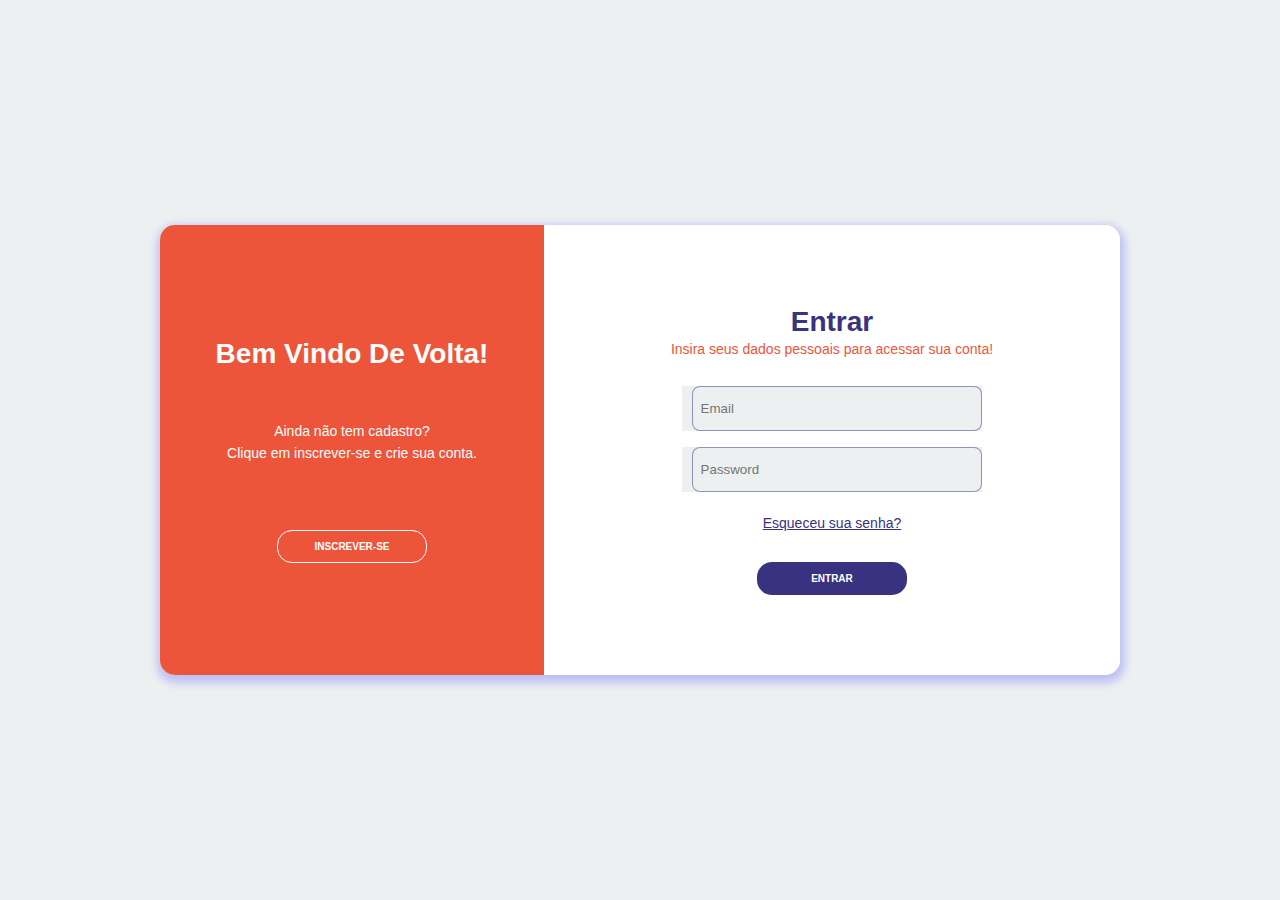
<file: loginCadastro.html>
<!DOCTYPE html>
<html lang="pt-br">
  <head>
    <meta charset="UTF-8" />
    <meta name="viewport" content="width=device-width, initial-scale=1.0" />
    <meta http-equiv="X-UA-Compatible" content="ie=edge" />
    <title>Login</title>
    <link rel="stylesheet" href="./src/style/loginCadastro.css" />
    <link
      rel="stylesheet"
      href="https://use.fontawesome.com/releases/v5.8.2/css/all.css"
      integrity="sha384-oS3vJWv+0UjzBfQzYUhtDYW+Pj2yciDJxpsK1OYPAYjqT085Qq/1cq5FLXAZQ7Ay"
      crossorigin="anonymous"
    />
  </head>

  <body>
    <div class="container">
      <!-- first content -->
      <div class="content first-content">
        <div class="first-column">
          <h2 class="title title-primary">Bem vindo de volta!</h2>
          <div>
            <p class="description description-primary">
              Ainda não tem cadastro?
            </p>
            <p class="description description-primary">
              Clique em inscrever-se e crie sua conta.
            </p>
          </div>
          <button id="signup" class="btn btn-primary">Inscrever-se</button>
        </div>
        <div class="second-column">
          <h2 class="title title-second">Entrar</h2>
          <p class="description description-second">
            Insira seus dados pessoais para acessar sua conta!
          </p>
          <form class="form" action="./src/php/login.php" method="post">
            <label class="label-input" for="">
              <i class="far fa-envelope icon-modify"></i>
              <input type="email" name="email" placeholder="Email" />
            </label>

            <label class="label-input" for="">
              <i class="fas fa-lock icon-modify"></i>
              <input type="password" name="senha" placeholder="Password" />
            </label>

            <a class="password" href="#">Esqueceu sua senha?</a>
            <button class="btn btn-second">Entrar</button>
          </form>
        </div>
        <!-- second column -->
      </div>

      <!-- second-content -->
      <div class="content second-content">
        <div class="first-column">
          <h2 class="title title-primary">olá, seja bem-vindo!</h2>
          <div>
            <p class="description description-primary">
              Para se manter conectado conosco
            </p>
            <p class="description description-primary">
              por favor faça login com suas informações pessoais
            </p>
          </div>
          <button id="signin" class="btn btn-primary">Entrar</button>
        </div>
        <div class="second-column">
          <h2 class="title title-primary">olá, seja bem-vindo!</h2>
          <h2 class="title title-second">Crie uma Conta</h2>
          <p class="description description-second">
            Insira seus dados pessoais para criar sua conta!
          </p>
          <form class="form" action="./src/php/cadastro.php" method="post">
            <label class="label-input" for="">
              <i class="far fa-user icon-modify"></i>
              <input type="text" name="usuario" placeholder="Nome" />
            </label>

            <label class="label-input" for="">
              <i class="far fa-envelope icon-modify"></i>
              <input type="email" name="email" placeholder="Email" />
            </label>

            <label class="label-input" for="">
              <i class="fas fa-lock icon-modify"></i>
              <input type="password" name="senha" placeholder="Senha" />
            </label>

            <button class="btn btn-second">Inscrever-se</button>
          </form>
        </div>
        <!-- second column -->
      </div>
    </div>
    <script src="./src/js/scriptLogin.js"></script>
  </body>
</html>
</file>
<file: src/style/loginCadastro.css>
:root {
  --primary-color: #393280; /* Azul */
  --secondary-color: #ed553b; /* Laranja */
  --light-background: #ecf0f1; /* Cor de fundo clara */
  --white-color: #fff; /* Branco */
  --gray-color: #7f8c8d; /* Cinza */
  --dark-gray: #393280; /* Cor escura */
}
@import url("https://fonts.googleapis.com/css?family=Open+Sans:300,400,700&display=swap");

* {
  margin: 0;
  padding: 0;
  box-sizing: border-box;
}

body {
  font-family: "Open Sans", sans-serif;
}

.container {
  display: flex;
  justify-content: center;
  align-items: center;
  height: 100vh;
  background-color: var(--light-background);
}

.content {
  background-color: var(--white-color);
  border-radius: 15px;
  width: 960px;
  height: 50%;
  justify-content: space-between;
  align-items: center;
  position: relative;
}

.content::before {
  content: "";
  position: absolute;
  background-color: var(--secondary-color);
  width: 40%;
  height: 100%;
  border-top-left-radius: 15px;
  border-bottom-left-radius: 15px;
  left: 0;
}

.title {
  font-size: 28px;
  font-weight: bold;
  text-transform: capitalize;
}

.title-primary {
  color: var(--white-color);
}

.title-second {
  color: var(--primary-color);
}

.description {
  font-size: 14px;
  font-weight: 300;
  line-height: 22px;
}

.description-primary {
  color: var(--white-color);
}

.description-second {
  color: var(--secondary-color);
  font-weight: 500;
}

.btn {
  border-radius: 15px;
  text-transform: uppercase;
  color: var(--white-color);
  font-size: 10px;
  padding: 10px 35px;
  cursor: pointer;
  font-weight: bold;
  width: 150px;
  align-self: center;
  border: none;
  margin-top: 1rem;
}

.btn-primary {
  background-color: transparent;
  border: 1px solid var(--white-color);
  transition: background-color 0.5s;
}

.btn-primary:hover {
  background-color: var(--white-color);
  color: var(--primary-color);
}

.btn-second {
  background-color: var(--primary-color);
  border: 1px solid transparent;
  transition: background-color 0.5s;
}

.btn-second:hover {
  background-color: var(--secondary-color);
  border: 1px solid transparent;
  color: var(--white-color);
}

.first-content {
  display: flex;
  box-shadow: 1px 4px 8px 4px rgba(0, 0, 255, 0.2);
}

.first-content .second-column {
  z-index: 11;
}

.first-column {
  display: flex;
  text-align: center;
  width: 40%;
  height: 50%;
  z-index: 10;
  flex-direction: column;
  justify-content: space-between;
}

.second-column {
  width: 60%;
  display: flex;
  flex-direction: column;
  align-items: center;
}

.form {
  display: flex;
  flex-direction: column;
  width: 55%;
  margin-top: 18px;
}

.form input {
  height: 45px;
  width: 100%;
  border: 1px solid rgba(57, 50, 128, 0.5);
  border-radius: 8px;
  background-color: var(--light-background);
  color: var(--primary-color);
  padding: 8px;
}

input:-webkit-autofill {
  -webkit-box-shadow: 0 0 0px 1000px var(--light-background) inset !important;
  -webkit-text-fill-color: #000 !important;
}

.label-input {
  background-color: var(--light-background);
  display: flex;
  align-items: center;
  margin: 8px;
}

.icon-modify {
  color: var(--gray-color);
  padding: 0 5px;
}

/* second content */
.second-content {
  position: absolute;
  display: flex;
}

.second-content .first-column {
  order: 2;
  z-index: -1;
}

.second-content .second-column {
  order: 1;
  z-index: -1;
}

.password {
  color: var(--primary-color);
  font-size: 14px;
  margin: 15px 0;
  text-align: center;
}

.password::first-letter {
  text-transform: capitalize;
}

.sign-in-js .first-content .first-column {
  z-index: -1;
}

.sign-in-js .second-content .second-column {
  z-index: 11;
}

.sign-in-js .second-content .first-column {
  z-index: 13;
}

.sign-in-js .content::before {
  left: 60%;
  border-top-left-radius: 0;
  border-bottom-left-radius: 0;
  border-top-right-radius: 15px;
  border-bottom-right-radius: 15px;
  animation: slidein 1.3s linear;
  z-index: 12;
}

.sign-up-js .content::before {
  animation: slideout 1.3s linear;
  z-index: 12;
  background-color: var(--primary-color);
}

.sign-up-js .second-content .first-column,
.sign-up-js .second-content .second-column {
  z-index: -1;
}

.sign-up-js .first-content .second-column {
  z-index: 11;
}

.sign-up-js .first-content .first-column {
  z-index: 13;
}

/* DESLOCAMENTO CONTEÚDO ATRÁS DO CONTENT:BEFORE */
.sign-in-js .first-content .second-column {
  z-index: -1;
  position: relative;
  animation: deslocamentoEsq 1.3s linear;
}

.sign-up-js .second-content .second-column {
  position: relative;
  z-index: -1;
  animation: deslocamentoDir 1.3s linear;
}

/* ANIMAÇÃO CSS PARA O CONTEÚDO */
@keyframes deslocamentoEsq {
  from {
    left: 0;
    opacity: 1;
    z-index: 12;
  }

  25% {
    left: -80px;
    opacity: 0.5;
  }

  50% {
    left: -100px;
    opacity: 0.2;
  }

  to {
    left: -110px;
    opacity: 0;
    z-index: -1;
  }
}

@keyframes deslocamentoDir {
  from {
    left: 0;
    z-index: 12;
  }

  25% {
    left: 80px;
  }

  50% {
    left: 100px;
  }

  to {
    left: 110px;
    z-index: -1;
  }
}

/* ANIMAÇÃO CSS */
@keyframes slidein {
  from {
    left: 0;
    width: 40%;
  }

  25% {
    left: 5%;
    width: 50%;
  }

  50% {
    left: 25%;
    width: 60%;
  }

  75% {
    left: 45%;
    width: 50%;
  }

  to {
    left: 60%;
    width: 40%;
  }
}

@keyframes slideout {
  from {
    left: 60%;
    width: 40%;
  }

  25% {
    left: 45%;
    width: 50%;
  }

  50% {
    left: 25%;
    width: 60%;
  }

  75% {
    left: 5%;
    width: 50%;
  }

  to {
    left: 0;
    width: 40%;
  }
}
</file>
